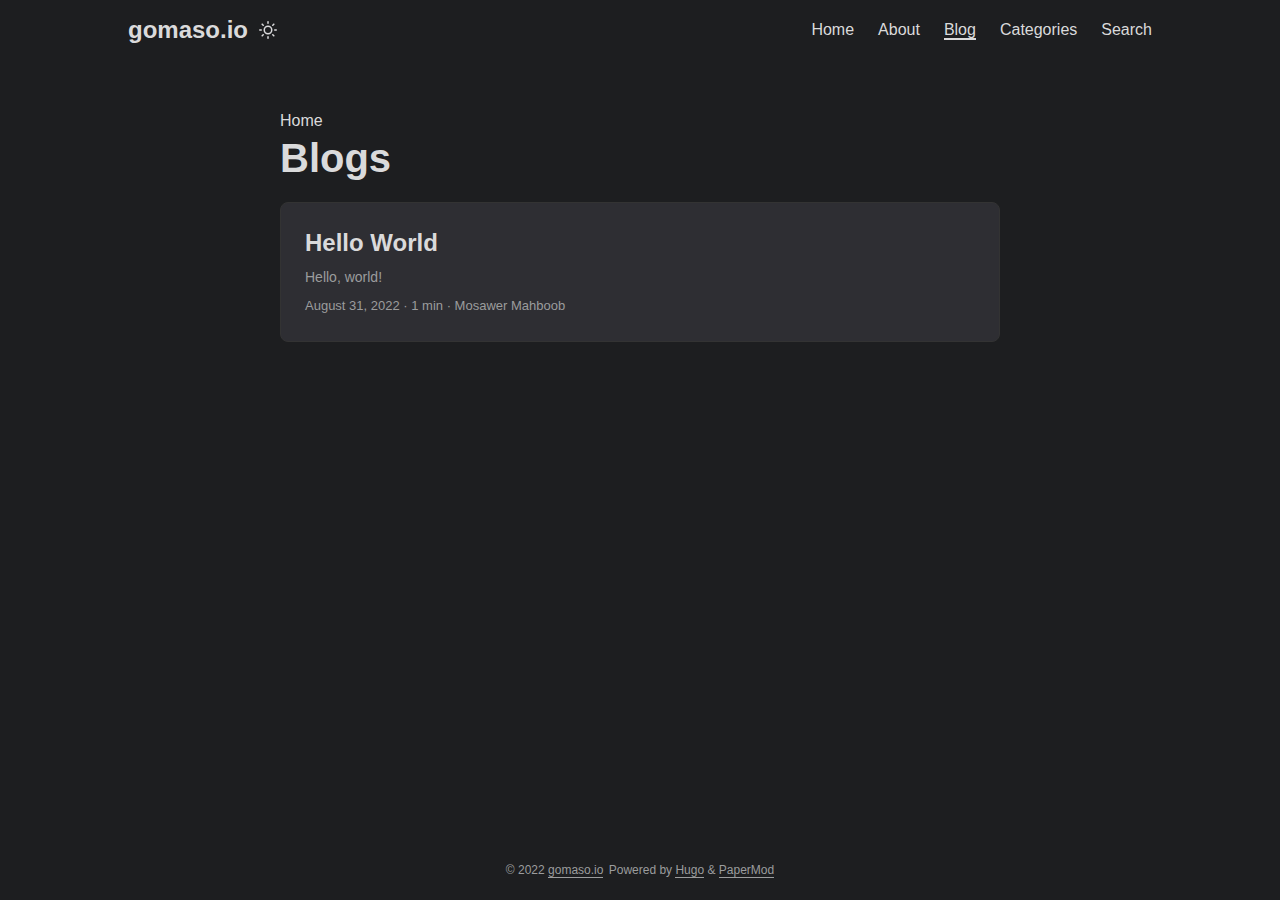
<file: blog/page/1/index.html>
<!doctype html><html lang=en-us><head><title>https://masomahboob.github.io/gomasoio/blog/</title><link rel=canonical href=https://masomahboob.github.io/gomasoio/blog/><meta name=robots content="noindex"><meta charset=utf-8><meta http-equiv=refresh content="0; url=https://masomahboob.github.io/gomasoio/blog/"></head></html>
</file>
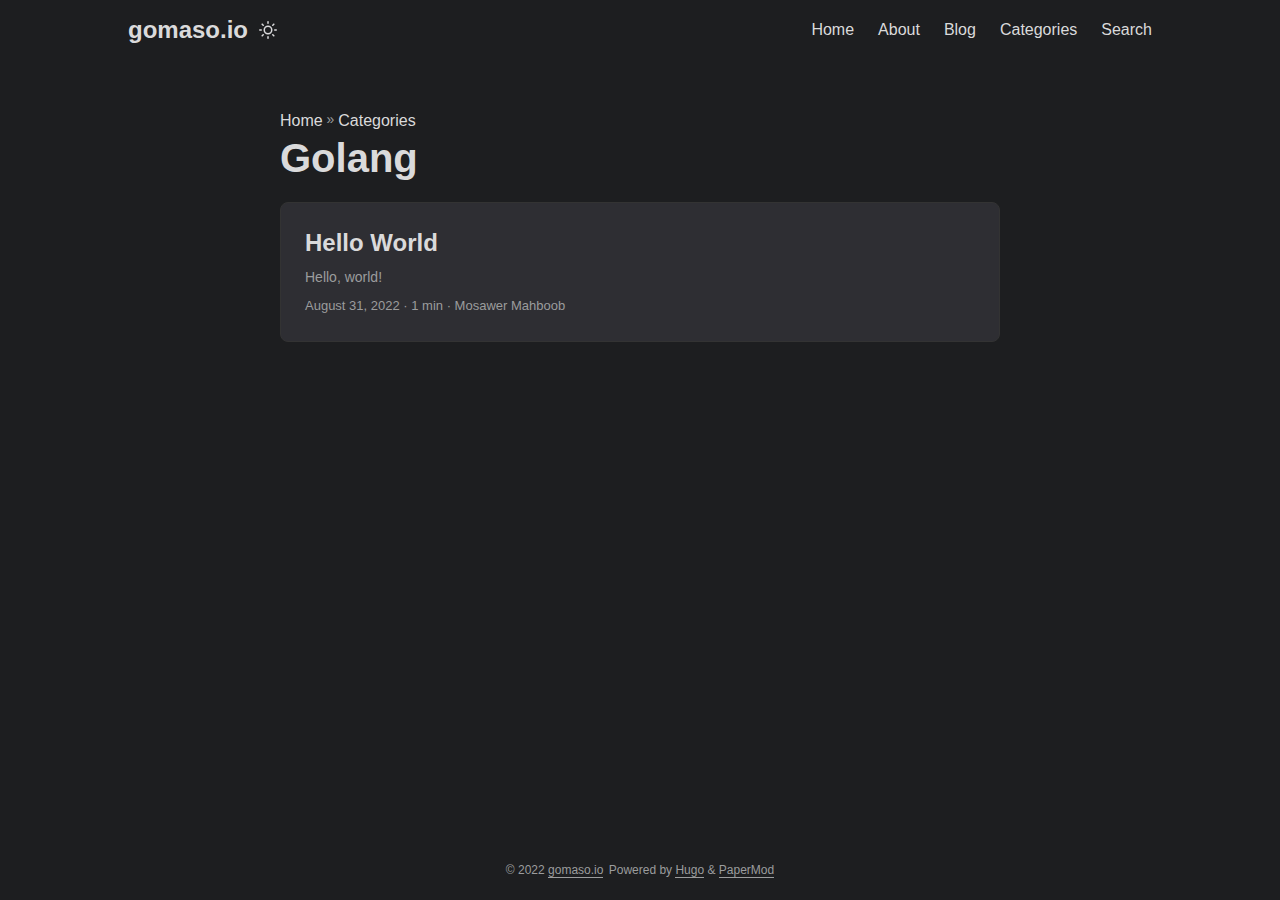
<file: categories/golang/page/1/index.html>
<!doctype html><html lang=en-us><head><title>https://masomahboob.github.io/gomasoio/categories/golang/</title><link rel=canonical href=https://masomahboob.github.io/gomasoio/categories/golang/><meta name=robots content="noindex"><meta charset=utf-8><meta http-equiv=refresh content="0; url=https://masomahboob.github.io/gomasoio/categories/golang/"></head></html>
</file>
